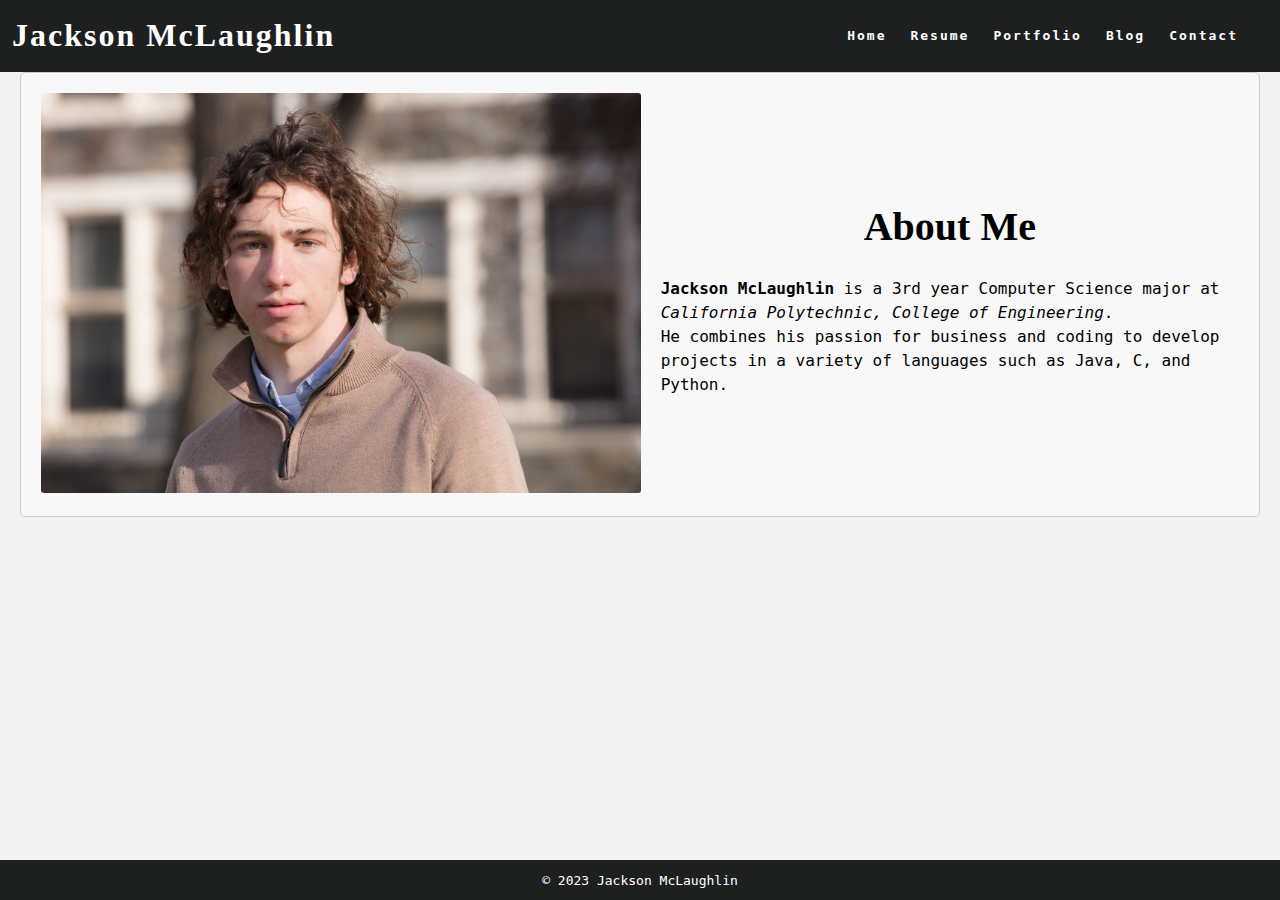
<file: index.html>
<!DOCTYPE html>
<html>
  <head>
    <title>Index</title>
    <link rel="stylesheet" href="styles.css" />
  </head>

  <body>
    <nav class="navbar">
      <h1 class="logo"><a href="index.html">Jackson McLaughlin</a></h1>

      <ul class="nav-list">
        <li><a href="index.html">Home</a></li>
        <li><a href="resume.html">Resume</a></li>
        <li><a href="portfolio.html">Portfolio</a></li>
        <li><a href="blog.html">Blog</a></li>
        <li><a href="contact.html">Contact</a></li>
      </ul>
    </nav>

    <main>
      <div class="about">
        <div class="about-image">
          <img
            src="Headshot.jpg"
            alt="picture of Jackson McLaughlin"
            width="auto"
            height="400"
          />
        </div>
        <div class="about-text">
          <h1 class="page-title">About Me</h1>
          <p>
            <strong>Jackson McLaughlin</strong> is a 3rd year Computer Science
            major at
            <em>California Polytechnic, College of Engineering</em>.<br />He
            combines his passion for business and coding to develop projects in
            a variety of languages such as Java, C, and Python.
          </p>
        </div>
      </div>
    </main>

    <footer class="footer">© 2023 Jackson McLaughlin</footer>
  </body>
</html>
</file>
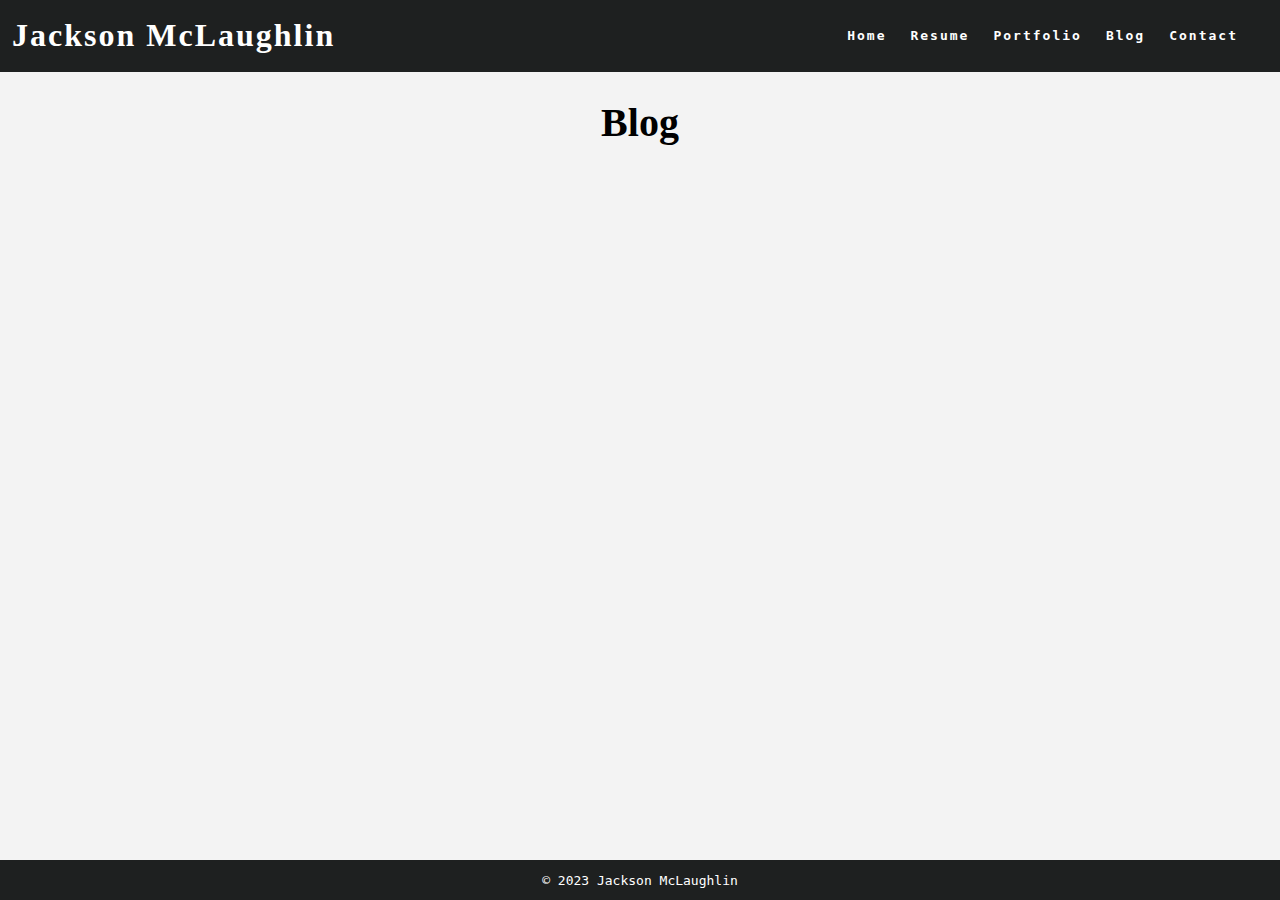
<file: blog.html>
<!DOCTYPE html>
<html>
  <head>
    <title>Blog</title>
    <link rel="stylesheet" href="styles.css"/>
  </head>

  <body>
    <nav class="navbar">
      <h1 class="logo"><a href="index.html">Jackson McLaughlin</a></h1>

      <ul class="nav-list">
        <li><a href="index.html">Home</a></li>
        <li><a href="resume.html">Resume</a></li>
        <li><a href="portfolio.html">Portfolio</a></li>
        <li><a href="blog.html">Blog</a></li>
        <li><a href="contact.html">Contact</a></li>
      </ul>
    </nav>

    <main>
      <h1 class="page-title">Blog</h1>
    </main>
    <footer class="footer">© 2023 Jackson McLaughlin</footer>
  </body>
</html>
</file>
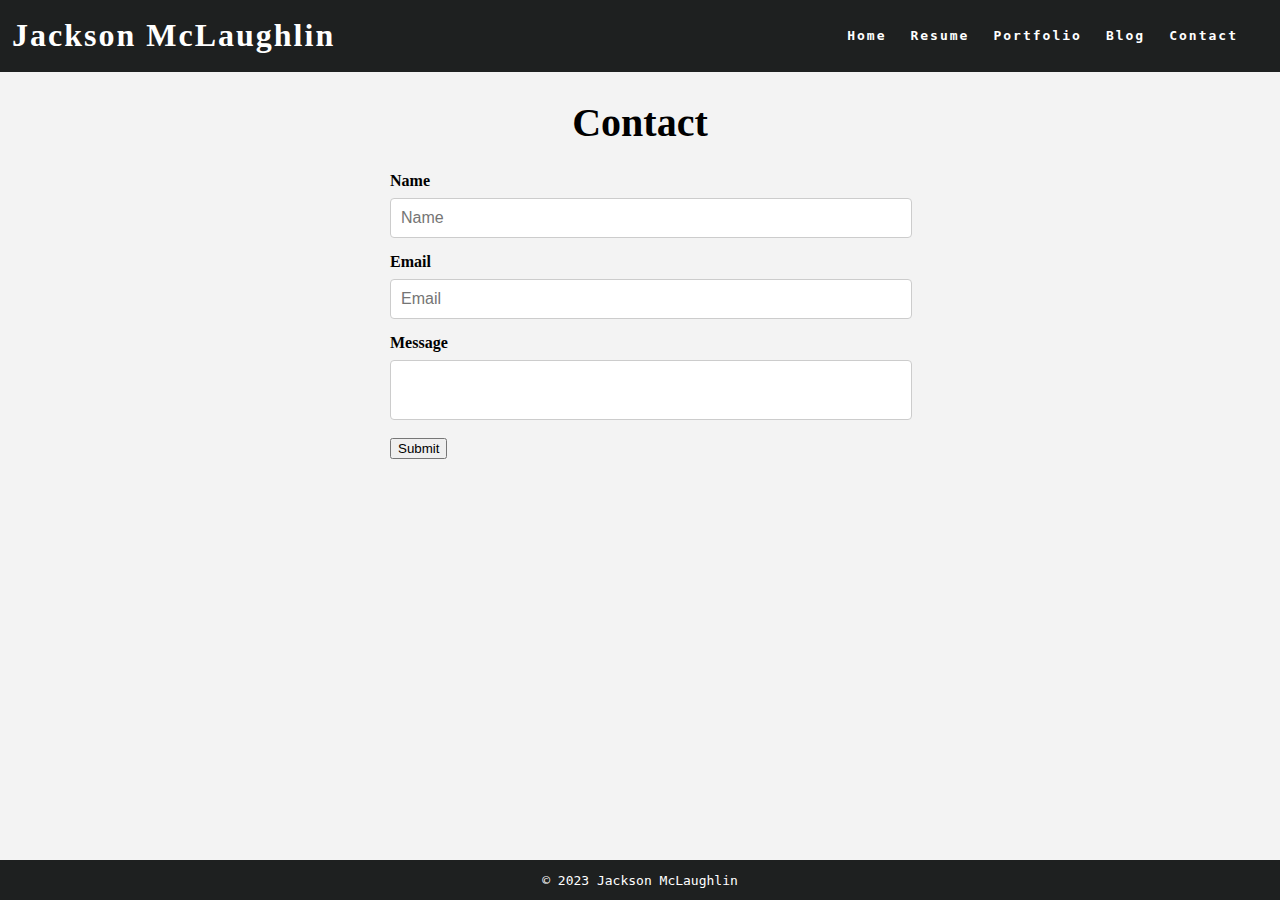
<file: contact.html>
<!DOCTYPE html>
<html>
  <head>
    <title>Contact</title>
    <link rel="stylesheet" href="styles.css"/>
  </head>

  <body>
    <nav class="navbar">
      <h1 class="logo"><a href="index.html">Jackson McLaughlin</a></h1>

      <ul class="nav-list">
        <li><a href="index.html">Home</a></li>
        <li><a href="resume.html">Resume</a></li>
        <li><a href="portfolio.html">Portfolio</a></li>
        <li><a href="blog.html">Blog</a></li>
        <li><a href="contact.html">Contact</a></li>
      </ul>
    </nav>

    <main>
      <h1 class="page-title">Contact</h1>

      <form id="contact-form">
        <label for="name">Name</label>
        <input type="text" id="name" name="name" placeholder="Name" required />
        <label for="email">Email</label>
        <input
          type="email"
          id="email"
          name="email"
          placeholder="Email"
          required
        />
        <label for="message">Message</label>
        <textarea id="message" name="message" required></textarea>
        <input type="submit" />
      </form>
    </main>
    <footer class="footer">© 2023 Jackson McLaughlin</footer>
  </body>
</html>
</file>
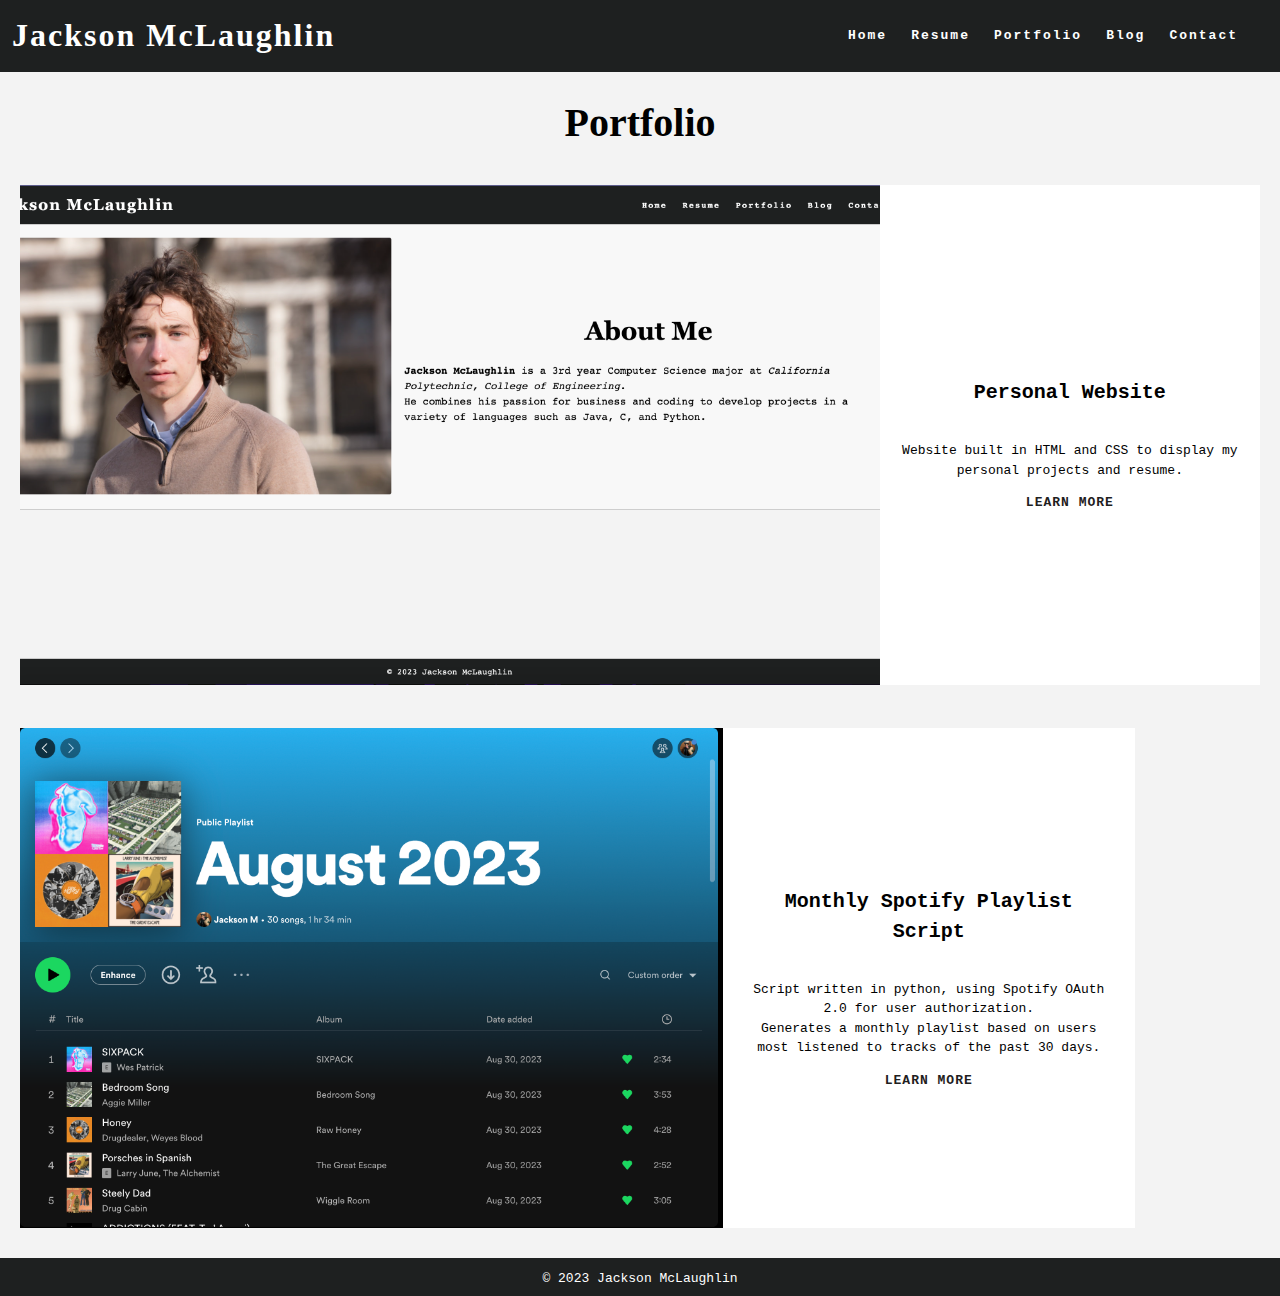
<file: portfolio.html>
<!DOCTYPE html>
<html>
  <head>
    <title>Portfolio</title>
    <link rel="stylesheet" href="styles.css" />
  </head>

  <body>
    <nav class="navbar">
      <h1 class="logo"><a href="index.html">Jackson McLaughlin</a></h1>

      <ul class="nav-list">
        <li><a href="index.html">Home</a></li>
        <li><a href="resume.html">Resume</a></li>
        <li><a href="portfolio.html">Portfolio</a></li>
        <li><a href="blog.html">Blog</a></li>
        <li><a href="contact.html">Contact</a></li>
      </ul>
    </nav>

    <main>
      <h1 class="page-title">Portfolio</h1>

      <div class="project">
        <a href="index.html"
          ><img
            class="project-image"
            src="personal_website.jpg"
            alt="Portfolio Website Homepage Picture"
            width="500"
            height="500"
        /></a>
        <div class="project-details">
          <p class="project-name"><strong>Personal Website</strong></p>
          <p class="project-description">
            Website built in HTML and CSS to display my personal projects and
            resume.
          </p>
          <a href="index.html">LEARN MORE</a>
        </div>
      </div>

      <div class="project">
        <a href="https://github.com/jacksonmcl/Monthly_Playlist.github.io"
          ><img
            class="project-image"
            src="monthly_playlist.jpg"
            alt="Screenshot of spotify playlist"
            width="500"
            height="500"
        /></a>
        <div class="project-details">
          <p class="project-name">
            <strong>Monthly Spotify Playlist Script</strong>
          </p>
          <p class="project-description">
            Script written in python, using Spotify OAuth 2.0 for user
            authorization.
            <br />Generates a monthly playlist based on users most listened to
            tracks of the past 30 days.
          </p>
          <a href="https://github.com/jacksonmcl/Monthly_Playlist.github.io"
            >LEARN MORE</a
          >
        </div>
      </div>
    </main>
    <footer class="footer">© 2023 Jackson McLaughlin</footer>
  </body>
</html>
</file>
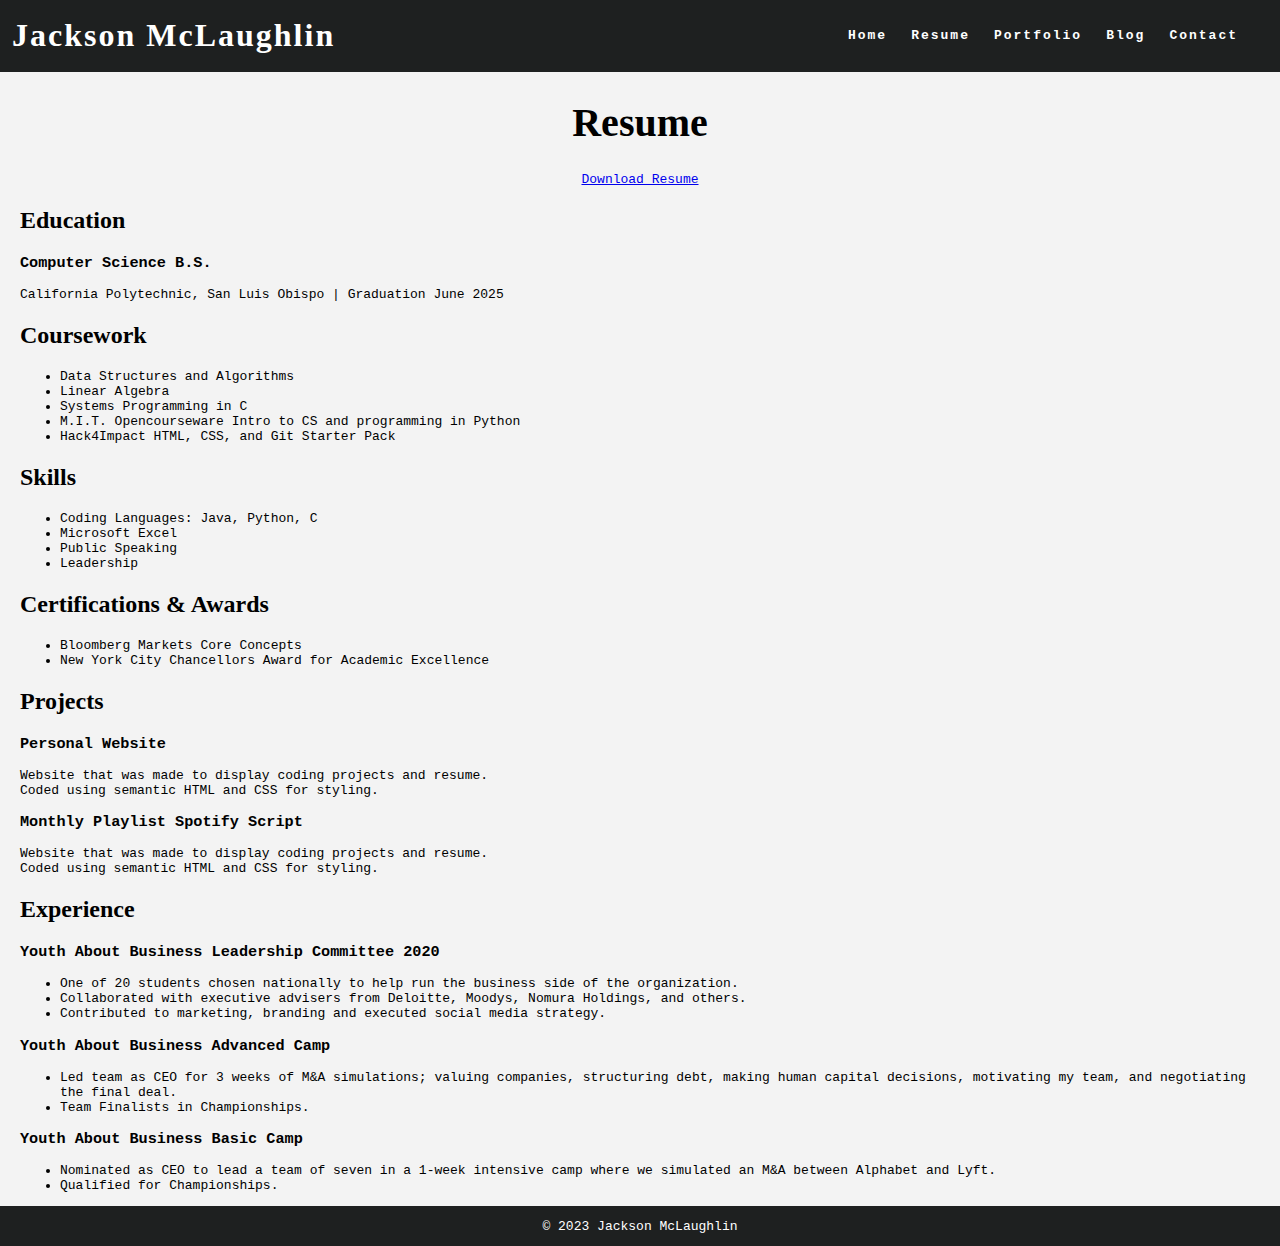
<file: resume.html>
<!DOCTYPE html>
<html>
  <head>
    <title>Resume</title>
    <link rel="stylesheet" href="styles.css"/>
  </head>

  <body>
    <nav class="navbar">
      <h1 class="logo"><a href="index.html">Jackson McLaughlin</a></h1>

      <ul class="nav-list">
        <li><a href="index.html">Home</a></li>
        <li><a href="resume.html">Resume</a></li>
        <li><a href="portfolio.html">Portfolio</a></li>
        <li><a href="blog.html">Blog</a></li>
        <li><a href="contact.html">Contact</a></li>
      </ul>
    </nav>

    <main>
      <h1 class="page-title">Resume</h1>
      <a href="resume.pdf" download>Download Resume</a>
      <div class="resume">
        <section class="section">
          <h2 class="section-title">Education</h2>
          <div class="entry">
            <h3 class="entry-title">Computer Science B.S.</h3>
            <p class="entry-info">
              California Polytechnic, San Luis Obispo | Graduation June 2025
            </p>
          </div>
        </section>
        <section class="section">
          <h2 class="section-title">Coursework</h2>
          <ul class="course-list">
            <li>Data Structures and Algorithms</li>
            <li>Linear Algebra</li>
            <li>Systems Programming in C</li>
            <li>M.I.T. Opencourseware Intro to CS and programming in Python</li>
            <li>Hack4Impact HTML, CSS, and Git Starter Pack</li>
          </ul>
        </section>
        <section class="section">
          <h2 class="section-title">Skills</h2>
          <ul class="skill-list">
            <li>Coding Languages: Java, Python, C</li>
            <li>Microsoft Excel</li>
            <li>Public Speaking</li>
            <li>Leadership</li>
          </ul>
        </section>
        <section class="section">
          <h2 class="section-title">Certifications & Awards</h2>
            <ul class="certification-list">
              <li>Bloomberg Markets Core Concepts</li>
              <li>New York City Chancellors Award for Academic Excellence</li>
            </ul>
        </section>
        <section class="section">
          <h2 class="section-title">Projects</h2>
          <div class="entry">
            <h3 class="entry-title">Personal Website</h3>
            <p class="entry-info">Website that was made to display coding projects and resume.<br>Coded using semantic HTML and CSS for styling.</p>
            <p class="entry-description"></p>
          </div>

          <div class="entry">
            <h3 class="entry-title">Monthly Playlist Spotify Script</h3>
            <p class="entry-info">Website that was made to display coding projects and resume.<br>Coded using semantic HTML and CSS for styling.</p>
            <p class="entry-description"></p>
          </div>
        </section>
        <section class="section">
          <h2 class="section-title">Experience</h2>
          <div class="entry">
            <h3 class="entry-title">Youth About Business Leadership Committee 2020</h3>
            <p class="entry-info">
              <ul class="entry-list">
                <li>One of 20 students chosen nationally to help run the business side of the organization.</li>
                <li>Collaborated with executive advisers from Deloitte, Moodys, Nomura Holdings, and others.</li>
                <li>Contributed to marketing, branding and executed social media strategy.</li>
              </ul>
            </p>
            <p class="entry-description"></p>
          </div>

          <div class="entry">
            <h3 class="entry-title">Youth About Business Advanced Camp</h3>
            <p class="entry-info">
              <ul class="entry-list">
                <li>Led team as CEO for 3 weeks of M&A simulations; valuing companies, structuring debt,
                   making human capital decisions, motivating my team, and negotiating the final deal.</li>
                <li>Team Finalists in Championships.</li>
              </ul>
            </p>
            <p class="entry-description"></p>
          </div>

          <div class="entry">
            <h3 class="entry-title">Youth About Business Basic Camp</h3>
            <p class="entry-info">
              <ul class="entry-list">
                <li>Nominated as CEO to lead a team of seven in a 1-week intensive camp where we simulated an M&A between Alphabet and Lyft.</li>
                <li>Qualified for Championships.</li>
              </ul>
            </p>
            <p class="entry-description"></p>
          </div>
        </section>
      </div>
    </main>
    <footer class="footer">© 2023 Jackson McLaughlin</footer>
  </body>
</html>
</file>
<file: styles.css>
:root {
  /* variables */
  --cg-black: rgb(30, 32, 32);
  --cg-blue: rgb(36, 94, 255);
  --cg-grey: rgb(243, 243, 243);
  --cg-white: rgb(255, 255, 255);
}

html {
  height: 100%;
}

body {
  background: var(--cg-grey);
  position: relative;
  min-height: 100vh;
  padding: 0;
  margin: 0;
  font-family: monospace;
}

/* CSS for navigation */

.navbar {
  position: -webkit-sticky;
  position: sticky;
  top: 0;
  width: 100%;
  height: 7%;
  z-index: 10;

  display: flex;
  justify-content: space-between;
  align-items: center;
  text-align: center;

  background-color: var(--cg-black);
  color: var(--cg-white);
  padding: 0px 0px;

  /* Debug border */
  /* border: solid red; */
}

.nav-list {
  display: flex;
  flex-direction: row;
  position: relative;
  right: 30px;
  list-style: none;

  /* Debug border */
  /* border: solid blue; */
}

.navbar a {
  color: var(--cg-white);
  font-weight: bold;
  margin: 0 12px;
  text-decoration: none;
  letter-spacing: 2px;

  font-family: monospace;
}

.navbar a:hover {
  font-size: 130%;
  text-decoration: none;
}

.navbar a:active {
  color: var(--cg-blue);
}

.logo a {
  font-family: Georgia;
}

.logo a:hover {
  font-size: 100%;
  text-decoration: None;
}

.logo a:active {
  color: var(--cg-white);
}

main {
  padding: 0 20px 40px 20px;
  display: flex;
  flex-direction: column;
  justify-content: center;
  align-items: center;
}

.page-title {
  display: flex;
  justify-content: center;
  font-size: 40px;
  font-family: Georgia;
}

/* CSS for portfolio grid */

.project {
  display: flex;
  flex-direction: row;
  max-width: 100%;
  margin: 1em 0 2em 0;

  /* Debug border */
  /* border: 2px solid blue; */
}

.item-link {
  width: 70%;

  /* Debug border */
  /* border: 2px solid red; */
}

.project-image {
  object-fit: cover;
  width: 100%;
  height: 500px;
  flex-basis: 50px;
  flex-grow: 2;

  /* Debug border */
  /* border: 2px solid black; */
}

.project-details {
  display: flex;
  background-color: var(--cg-white);
  width: 30%;
  height: 500px;
  flex-shrink: 1;
  padding: 0 20px;
  margin: 0px;
  line-height: 1.5;
  overflow: scroll;

  flex-direction: column;
  text-align: center;
  justify-content: center;

  /* Debug border */
  /* border: 2px solid green; */
}

.project-details a {
  color: var(--cg-black);
  text-decoration: none;
  font-weight: bold;
  letter-spacing: 1px;
}

.project-details a:hover {
  color: var(--cg-blue);
  text-decoration: underline;
}

.project-details {
  font-weight: lighter;
}

.project-name {
  font-weight: bold;
  font-size: 20px;
}

.project-image img {
  max-width: 300px;
  border-radius: 3px;
  /* box-shadow: 0 0 10px rgba(0, 0, 0, 0.2); */
}
/* CSS for home page */

.about {
  display: flex;
  align-items: center;
  justify-content: space-between;
  padding: 20px;
  background-color: #f8f8f8;
  border: 1px solid #ccc;
  border-radius: 5px;
  /* box-shadow: 0 0 10px rgba(0, 0, 0, 0.1); */
}

.about-image img {
  border-radius: 3px;
  /* box-shadow: 0 0 10px rgba(0, 0, 0, 0.2); */
}

.about-text {
  flex: 1;
  margin-left: 20px;
}

.about-text h2 {
  font-size: 24px;
  margin-bottom: 10px;
}

.about-text p {
  font-size: 16px;
  line-height: 1.5;
}

/* CSS for resume page */

.button {
  background-color: var(--cg-black);
  border: none;
  color: var(--cg-white);

  font-family: monospace;

  padding: 5px 7px;
  text-align: center;

  border-radius: 2px;
}

.button:hover {
  background-color: var(--cg-blue);
}

.resume h2 {
  font-family: Georgia;
}

/* CSS for contact form */

label {
  display: block;
  margin-bottom: 8px;
  font-family: Georgia;
  font-weight: bold;
}

input[type="text"],
input[type="email"],
textarea {
  width: 100%;
  padding: 10px;
  margin-bottom: 15px;
  border: 1px solid #ccc;
  border-radius: 4px;
  font-size: 16px;
  resize: none;
}

/* Add some spacing to the form */
form {
  width: 500px;
  margin: 0 auto;
}

/* CSS for footer */

.footer {
  display: flex;
  justify-content: center;
  align-items: center;
  background-color: var(--cg-black);
  color: var(--cg-white);
  position: absolute;
  bottom: 0;
  width: 100%;
  height: 2.5rem;
}
</file>
